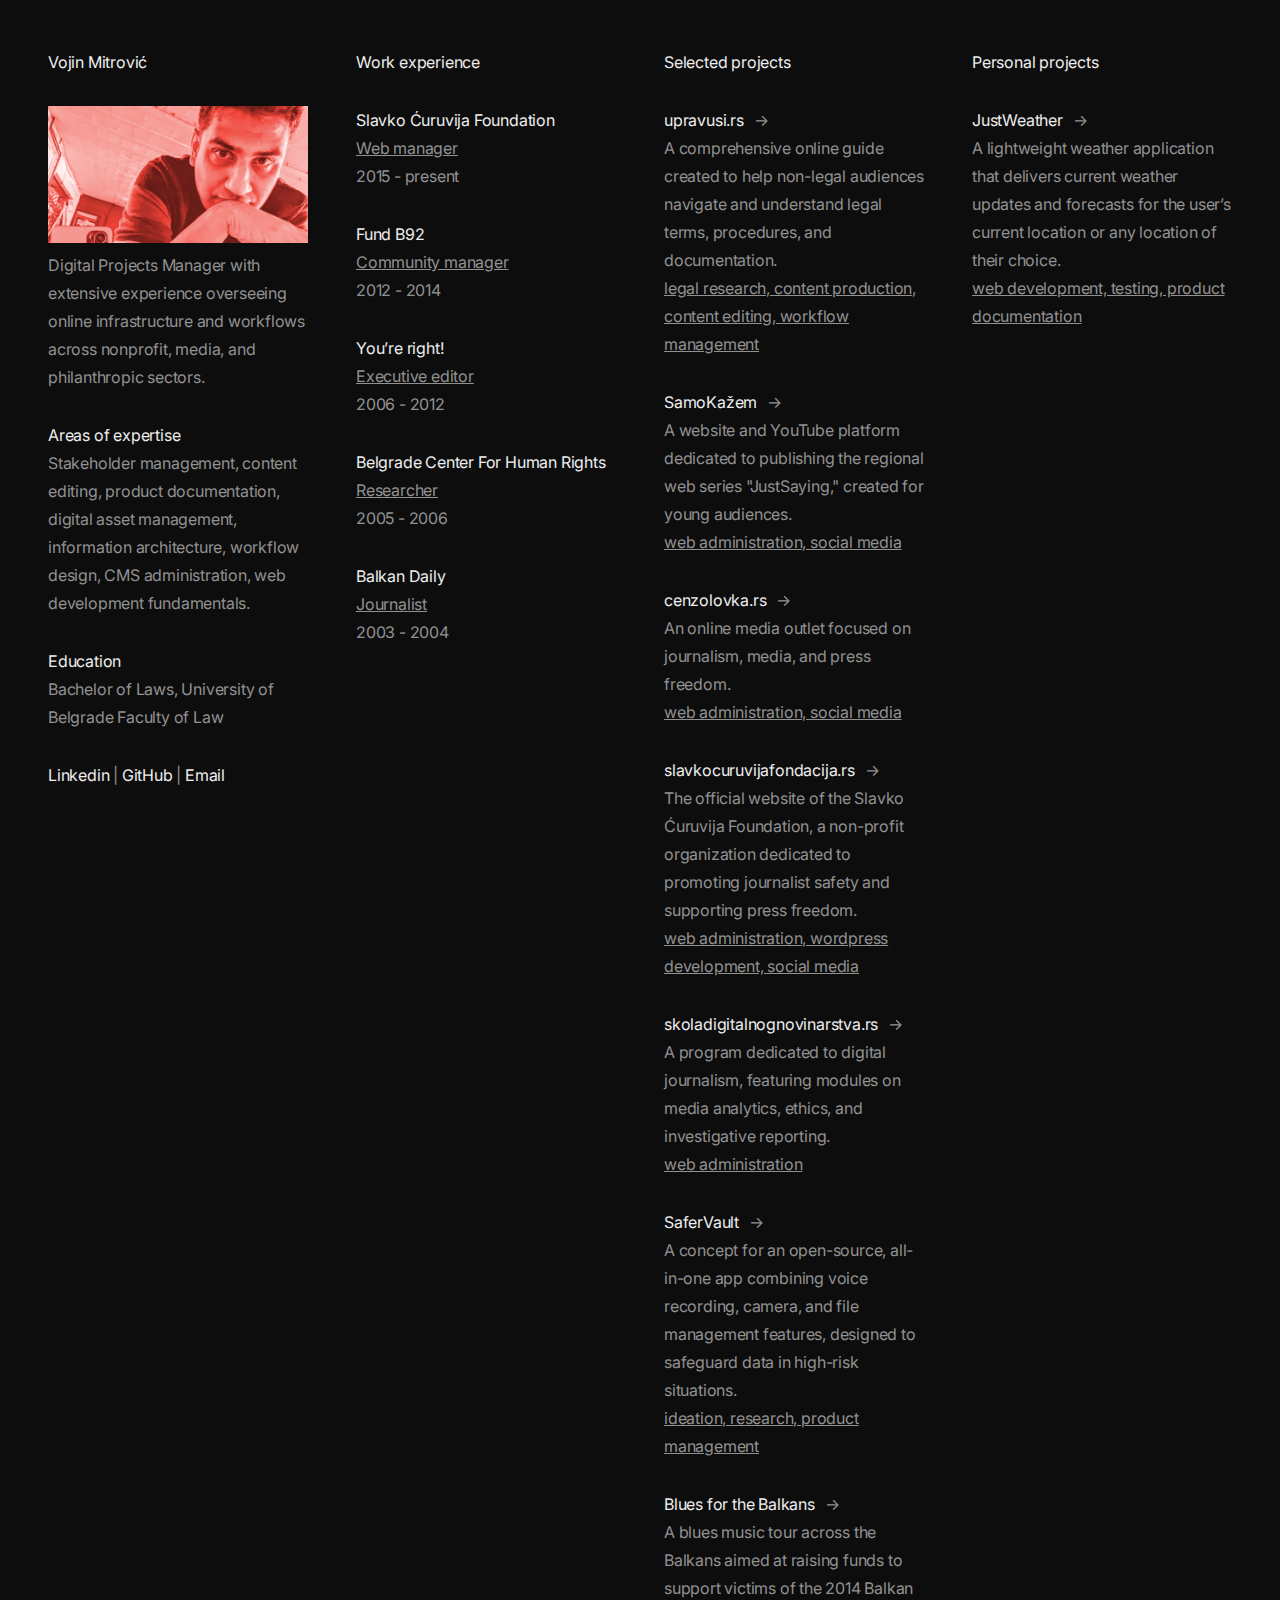
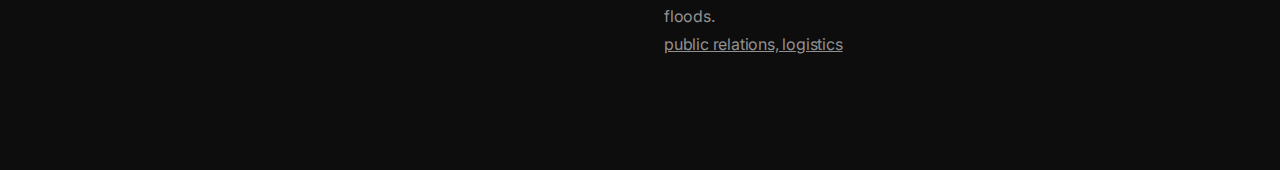
<file: index.html>
<!DOCTYPE html>
<html lang="en" >
<head>
  <meta charset="UTF-8">
  
  <title>Vojin Mitrović Website</title>
  <meta http-equiv="X-UA-Compatible" content="IE=edge"> <!-- -->
  <meta name="viewport" content="width=device-width, initial-scale=1.0">
  <meta name="description" content="Hi! I am Vojin, a web administrator from Belgrade, Serbia. Welcome to my website!">
  <meta name="keywords" content="vojin mitrović, content management, web administration">
  <meta name="author" content="Vojin Mitrović">
  
  <!-- Open Graph Metadata -->
  <meta property="og:title" content="Vojin Mitrović">
  <meta property="og:description" content="Vojin Mitrović website. Vojin is web manager and content editor from Belgrade, Serbia">
  <meta property="og:image" content="https://voks2.github.io/assets/vojin-mitrovic-socialshare.png">
  <meta property="og:url" content="https://voks2.github.io">

  <!-- Twitter Card Metadata -->
  <meta name="twitter:card" content="summary_large_image">
  <meta name="twitter:title" content="Vojin Mitrović">
  <meta name="twitter:description" content="This is a brief description of the webpage.">
  <meta name="twitter:image" content="https://voks2.github.io/assets/vojin-mitrovic-socialshare.png">

  <link rel="icon" href="/assets/vm-favicon-2.png" type="image/x-icon">
  <link rel="shortcut icon" href="/assets/vm-favicon-2.png" type="image/x-icon">
    
  <meta name="robots" content="index, follow">
  
  <!-- fonts Inter font family-->
  <link rel="preconnect" href="https://fonts.googleapis.com">
  <link rel="preconnect" href="https://fonts.gstatic.com" crossorigin>
  <link rel="stylesheet" href="https://fonts.googleapis.com/css2?family=Inter:ital,opsz,wght@0,14..32,100..900;1,14..32,100..900&display=swap" >


  <link rel="stylesheet" href="styles.css">
  
  <link rel="stylesheet" href="https://cdnjs.cloudflare.com/ajax/libs/font-awesome/6.0.0-beta3/css/all.min.css">


</head>

<body> 

  <!-- -->
  
  <!-- <div id="maintan"></div> -->
  
  <div class="container layout-1">
    
    <div class="box">

      <div class="box-title">
        <div class="title special">Vojin Mitrović</div>
      </div>
        <div class="box-content">
          <img src="assets/vojin-mitrovic-socialshare.png" alt="">
          <p>Digital Projects Manager with extensive experience overseeing online infrastructure and workflows across nonprofit, media, and philanthropic sectors.</p>
          <div class="item-title">Areas of expertise</div>
          <p>Stakeholder management, content editing, product documentation, digital asset management, information architecture, workflow design, CMS administration, web development fundamentals.</p>
          <div class="item-title">Education</div>
          <p>Bachelor of Laws, University of Belgrade Faculty of Law</p>
          <p><a href="https://www.linkedin.com/in/vojinmitrovic/" target="_blank">Linkedin</a> | <a href="https://github.com/voks2" target="_blank"></span>GitHub</a> | <a href="mailto:vojin.mitrovic@gmail.com" target="_blank">Email</a></p>

          
          
          <!-- <p>You can download my resume <a href="/assets/Vojin Mitrović CV.pdf" download>here</a><span class="arrow">&#8594;</span></p> -->
          
        </div>
    </div> <!--box end-->  


    <div class="box">
      <div class="box-title">
        <div class="title">Work experience</div>
      </div>   
      <div class="box-content">
            <div class="item">
              <div class="item-title">Slavko Ćuruvija Foundation</div> 
              <div class="item-desc"><u>Web manager</u><br>2015 - present</div>

            </div>
            <div class="item">
              <div class="item-title">Fund B92</div>
              <div class="item-desc"><u>Community manager</u><br>2012 - 2014</div>
            </div>
            <div class="item">
              <div class="item-title">You’re right!</div>
              <div class="item-desc"><u>Executive editor</u><br>2006 - 2012</div>
            </div>
            <div class="item">
              <div class="item-title">Belgrade Center For Human Rights</div>
              <div class="item-desc"><u>Researcher</u><br>2005 - 2006</div>
            </div>
            <div class="item">
              <div class="item-title">Balkan Daily</div>
              <div class="item-desc"><u>Journalist</u><br>2003 - 2004</div>
            </div>
      </div> <!-- box-content end -->
      <!-- <div class="box-title"><div class="title special">Education</div></div>
      <div class="box-content">
        <div class="item">
          <div class="item-title">Bachelor's degree</div>
          <div class="item-desc">University of Belgrade<br>Faculty of Law</div>
        </div>
      </div> -->
    </div> <!-- box end -->

    <div class="box">
      <div class="box-title">
        <div class="title">Selected projects</div>
      </div>  
      <div class="box-content">
          <div class="item">
            <div class="item-title"><a href="https://web.archive.org/web/20140625082032/http://upravusi.rs/" target="_blank">upravusi.rs<span class="arrow">&#8594;</span></a></div>
            <div class="item-desc">A comprehensive online guide created to help non-legal audiences navigate and understand legal terms, procedures, and documentation.<br><u>legal research, content production, content editing, workflow management</u></div>
          </div>
          <div class="item">
            <div class="item-title"><a href="https://www.youtube.com/@samokazem01" target="_blank">SamoKažem<span class="arrow">&#8594;</span></a></div>
            <div class="item-desc">A website and YouTube platform dedicated to publishing the regional web series "JustSaying," created for young audiences.<br><u>web administration, social media</u></div>
          </div>
          <div class="item">
            <div class="item-title"><a href="https://www.cenzolovka.rs/" target="_blank">cenzolovka.rs<span class="arrow">&#8594;</span></a></div>
            <div class="item-desc">An online media outlet focused on journalism, media, and press freedom.<br><u>web administration, social media</u></div>
          </div>
          <div class="item">
            <div class="item-title"><a href="https://www.slavkocuruvijafondacija.rs/" target="_blank">slavkocuruvijafondacija.rs<span class="arrow">&#8594;</span></a></div>
            <div class="item-desc">The official website of the Slavko Ćuruvija Foundation, a non-profit organization dedicated to promoting journalist safety and supporting press freedom.<br><u>web administration, wordpress development, social media</u></div>
          </div>
          <div class="item">
            <div class="item-title"><a href="https://skoladigitalnognovinarstva.rs/" target="_blank">skoladigitalnognovinarstva.rs<span class="arrow">&#8594;</span></a></div>
            <div class="item-desc">A program dedicated to digital journalism, featuring modules on media analytics, ethics, and investigative reporting.<br><u>web administration</u></div>
          </div>
          <div class="item">
            <div class="item-title"><a href="https://voks2.github.io/safervault/" target="_blank">SaferVault<span class="arrow">&#8594;</span></a></div>
            <div class="item-desc">A concept for an open-source, all-in-one app combining voice recording, camera, and file management features, designed to safeguard data in high-risk situations.<br><u>ideation, research, product management</u></div>
          </div>
          <div class="item">
            <div class="item-title"><a href="https://www.indiegogo.com/projects/blues-for-the-balkans#/" target="_blank">Blues for the Balkans<span class="arrow">&#8594;</span></a></div>
            <div class="item-desc">A blues music tour across the Balkans aimed at raising funds to support victims of the 2014 Balkan floods.<br><u>public relations, logistics</u></div>
          </div>
      </div> <!-- box-content end -->
    </div> <!-- box end -->

    <div class="box">
      <div class="box-title">
        <div class="title">Personal projects</div>
      </div> 
      <div class="box-content">
            <div class="item">
              <div class="item-title"><a href="items/justweather-app.html" >JustWeather<span class="arrow">&#8594;</span></a></div>
              <div class="item-desc">A lightweight weather application that delivers current weather updates and forecasts for the user’s current location or any location of their choice.<br><u>web development, testing, product documentation</u></div>
            </div>



            <!-- <div class="item-tags-list"></div>
            <div class="item-list"></div> -->
      </div> <!-- box-content end -->
    </div> <!-- box end -->

  
      
      
      
      
      
    
  </div> <!-- container end-->

  <script src="index.js"></script>

</body>
</html>
</file>
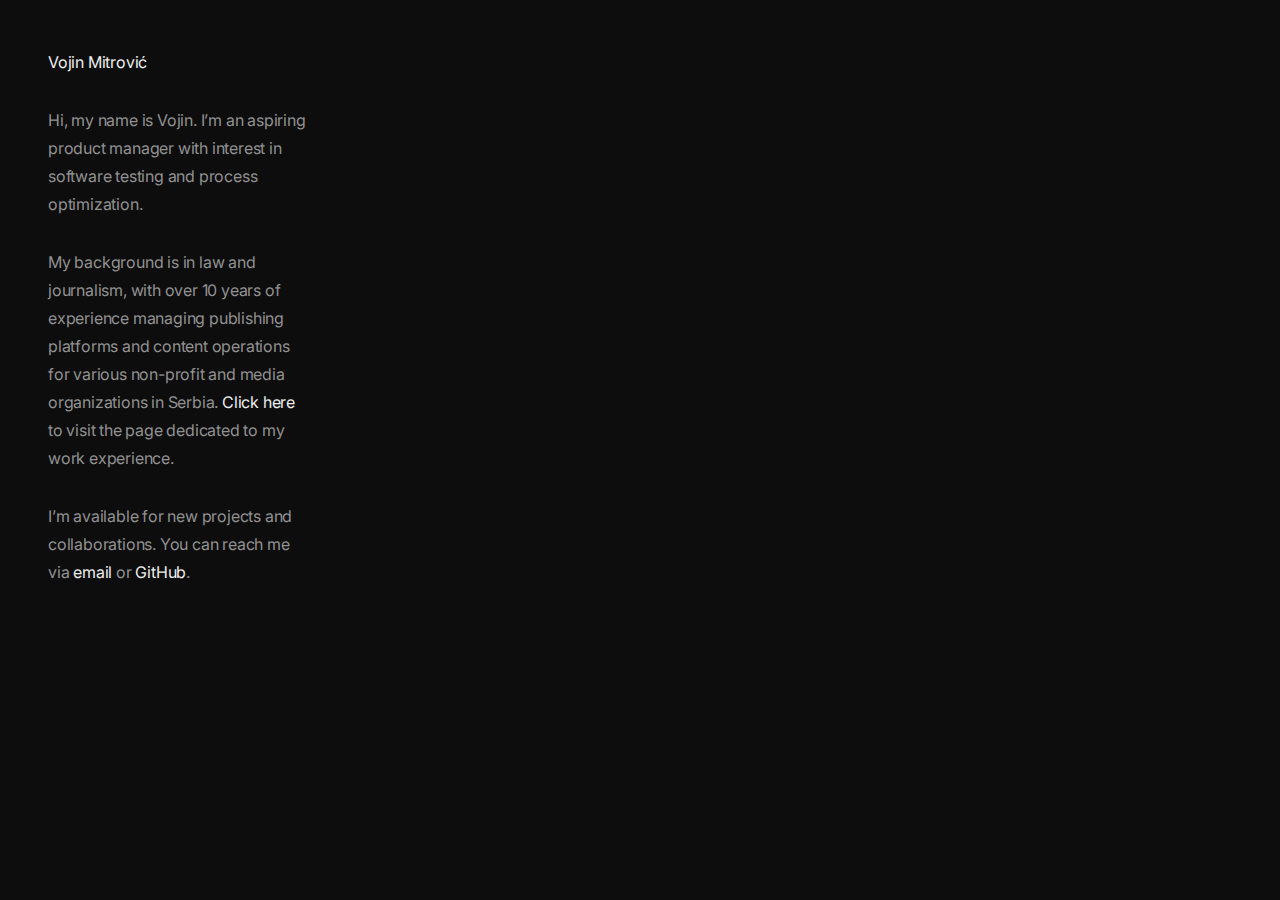
<file: dev.html>
<!DOCTYPE html>
<html lang="en" >
<head>
  <meta charset="UTF-8">
  
  <title>Vojin Mitrović Developer Website</title>
  <meta http-equiv="X-UA-Compatible" content="IE=edge"> <!-- -->
  <meta name="viewport" content="width=device-width, initial-scale=1.0">
  <meta name="description" content="Hi, my name is Vojin. I’m an aspiring QA engineer with an interest in web development and product management.">
  <meta name="keywords" content="vojin mitrović, web development, quality assurance">
  <meta name="author" content="Vojin Mitrović">
  
  <!-- Open Graph Metadata -->
  <meta property="og:title" content="Vojin Mitrović">
  <meta property="og:description" content="Vojin Mitrović developer website">
  <meta property="og:image" content="https://voks2.github.io/assets/vojin-mitrovic-socialshare.png">
  <meta property="og:url" content="https://voks2.github.io">

  <!-- Twitter Card Metadata -->
  <meta name="twitter:card" content="summary_large_image">
  <meta name="twitter:title" content="Vojin Mitrović">
  <meta name="twitter:description" content="This is a brief description of the webpage.">
  <meta name="twitter:image" content="https://voks2.github.io/assets/vojin-mitrovic-socialshare.png">

  <link rel="icon" href="/assets/vm-favicon.png" type="image/x-icon">
  <link rel="shortcut icon" href="/assets/vm-favicon.png" type="image/x-icon">
    
  <meta name="robots" content="index, follow">
  
  <!-- fonts Inter font family-->
  <link rel="preconnect" href="https://fonts.googleapis.com">
  <link rel="preconnect" href="https://fonts.gstatic.com" crossorigin>
  <link rel="stylesheet" href="https://fonts.googleapis.com/css2?family=Inter:ital,opsz,wght@0,14..32,100..900;1,14..32,100..900&display=swap" >


  <link rel="stylesheet" href="styles.css">
  
  <link rel="stylesheet" href="https://cdnjs.cloudflare.com/ajax/libs/font-awesome/6.0.0-beta3/css/all.min.css">


</head>

<body> 

  <!-- -->
  
  <!-- <div id="maintan"></div> -->
  
  <div class="container layout-2">
    
    <div class="box">

      <div class="box-title">
        <div class="title special">Vojin Mitrović</div>
      </div>
        <div class="box-content">
          <p>Hi, my name is Vojin. I’m an aspiring product manager with interest in software testing and process optimization.</p>
          <p>My background is in law and journalism, with over 10 years of experience managing publishing platforms and content operations for various non-profit and media organizations in Serbia. <a href="/index.html">Click here</a> to visit the page dedicated to my work experience.</p>
          <p>I’m available for new projects and collaborations. You can reach me via <a href="mailto:vojin.mitrovic@gmail.com" target="_blank">email</a> or <a href="https://github.com/voks2" target="_blank">GitHub</a>.</p>

        </div>
    </div> <!--column end-->  


    <div class="box">
      
      
    </div> <!-- box end -->


    <div class="box">
          
      
    
    </div> <!-- box end -->

  
      
      
      
      
      
    
  </div> <!-- container end-->


  <script src="index.js"></script>
</body>
</html>
</file>
<file: styles.css>
:root {
  --background-color: #0d0d0d; /* Primary text color */
  --primary-color: #eeeeee;
  --text-color: #919191; /* Accent color for highlights */
  --line-color: #535353;
}

* {
  margin: 0;
  padding: 0;
  box-sizing: border-box;
}

html {
  font-family: "Inter", sans-serif;
  font-size: 16px;
  letter-spacing: -0.2px;
  line-height: 28px;
  color: var(--text-color);
}

body {
  width: 100%; /* 100% of the viewport width */
  overflow-x: hidden; /* Prevent horizontal scrolling */
  background-color: var(--background-color);
}

/* ---------- RESPONSIVE LAYOUT-----------------  */

/* General box styling */
.container {
  display: flex;
  padding: 3rem;
  gap: 3rem; /* Larger gap between boxes */
}

/* Layout 1: 4 Columns */
.layout-1 .box {
  flex: 1 1 calc(25% - 3rem); /* Adjust width to fit the gap */
}

/* Layout 2: 3 Columns with middle column wider */
.layout-2 .box {
  flex: 1 1 calc(33.333% - 3rem); /* Left and right columns take 33.333% */
}

.layout-2 .box:nth-child(2) {
  flex: 2 1 calc(66.666% - 3rem); /* Middle column takes 66.666% */
}

/* Mobile layout for both layouts: 1 Column */
@media (max-width: 768px) {
  .container {
    flex-direction: column;
    gap: 1rem; /* Optional: Adjust gap for mobile */
    padding: 3rem 1.5rem;
  }

  .box {
    flex: 1 1 100%; /* Boxes take full width on mobile */
    margin-bottom: 3rem;
  }

  .title::after {
    content: "";
    display: inline-block;
    height: 0.2rem;
    vertical-align: middle;
    width: 100%;
    margin-right: -100%;
    margin-left: 20px;
    border-top: 1px solid var(--line-color);
  }
}

/* -------------- DETAILS -------------------- */

.box-title {
  position: relative;
  padding-bottom: 30px;
  /* border: 1px green solid; */
}

.box-content {
  margin-bottom: 4rem; /* Gap between contntns insde boxes and underneath boxes (since all oxes have box-content */
}

.title {
  overflow: hidden;
}

img {
  max-width: 100%;
  height: auto; /* Maintains aspect ratio */
}

.special::after {
  border: 0;
}

.special a {
  color: var(--primary-color);
}

p,
.item {
  margin-bottom: 30px;
}

.title,
.item-title,
.item-title a,
p a {
  color: var(--primary-color);
}

/* ---------------EXTRAS ------------------ */
a {
  text-decoration: none;
  color: var(--text-color);
}

ul {
  /* list-style-type: none; */
  margin-left: 1em;
}

.other-link {
  text-decoration: none;
  color: var(--text-color);

  position: relative;
  display: inline-flex;
}

.arrow {
  padding-left: 10px;
  color: var(--text-color);
}

.profile-pic-container {
  width: 100px;
  height: 100px;

  overflow: hidden;
  /* border: 3px red solid; */
}

.profile-pic {
  width: 120%; /* Ensure the image covers the container */
  height: 120%; /* Ensure the image covers the container */
  object-fit: cover; /* Crop the image to fit the container */
  object-position: -60px; /* Center the image within the container */
  /* You can change object-position to other values such as top, bottom, left, right */
}

footer {
  height: 0px;
  display: flex;
  justify-content: flex-start;
  position: relative;
}

.copy {
  position: absolute;
  bottom: 20%;
  font-weight: 500;
  font-size: 0.8rem;
  border-bottom: 1px solid var(--accent-color);
}

/* -------------------------------------------- MOBILE VIEW  --------------------------------------- */

/* --------------------------------itemsi ---------------------------- */

.item-tags-list {
  display: flex;
  flex-wrap: wrap;
}

.item-tags-list .tag {
  padding: 2px 7px;
  margin-right: 5px;
  margin-bottom: 5px;
  cursor: pointer;
  border: 0.5px solid var(--line-color);
}

.item-tags-list .tag.active {
  background-color: var(--text-color);
  color: var(--primary-color);
}

.item-list .item {
  margin-bottom: 20px;
  cursor: pointer;
}

.item-list li {
  /* list-style: none; */
}

.item-list .item-a:hover {
  background-color: var(--line-color);
  color: var(--primary-color);
}
</file>
